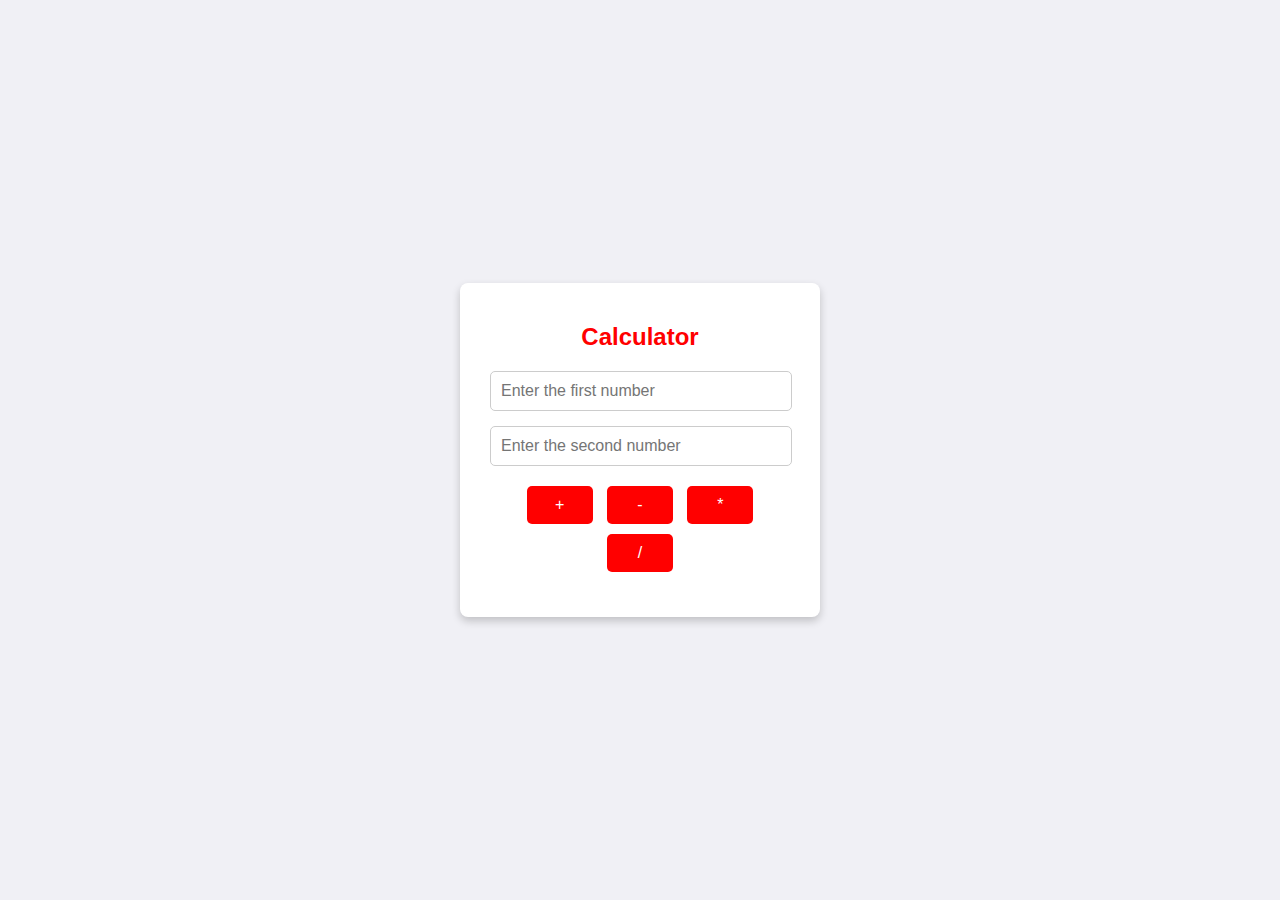
<file: index.html>
<!DOCTYPE html>
<html lang="en">
<head>
  <meta charset="UTF-8">
  <meta name="viewport" content="width=device-width, initial-scale=1.0">
  <title>Simple Calculator</title>
  <link rel="stylesheet" href="style.css">
</head>
<body>
  <div class="calculator">
    <h2> Calculator</h2>
    <input type="number" id="number1" placeholder="Enter the first number">
    <input type="number" id="number2" placeholder="Enter the second number">
    <div>
      <button onclick="calculate('+')">+</button>
      <button onclick="calculate('-')">-</button>
      <button onclick="calculate('*')">*</button>
      <button onclick="calculate('/')">/</button>
    </div>
    <div id="result"></div>
  </div>
  <script>
    function calculate(operation) {
      const num1 = document.getElementById('number1').value;
      const num2 = document.getElementById('number2').value;
      const resultDiv = document.getElementById('result');
      if (num1 === '' || num2 === '') {
        resultDiv.innerText = "Both inputs must not be empty.";
        return;
      }
      const number1 = parseFloat(num1);
      const number2 = parseFloat(num2);
      if (operation === '/' && number2 === 0) {
        resultDiv.innerText = "Cannot divide by zero.";
        return;
      }
      let result;
      switch (operation) {
        case '+':
          result = number1 + number2;
          break;
        case '-':
          result = number1 - number2;
          break;
        case '*':
          result = number1 * number2;
          break;
        case '/':
          result = number1 / number2;
          break;
      }
      resultDiv.innerText = `Result: ${result}`;
    }
  </script>
</body>
</html>
</file>
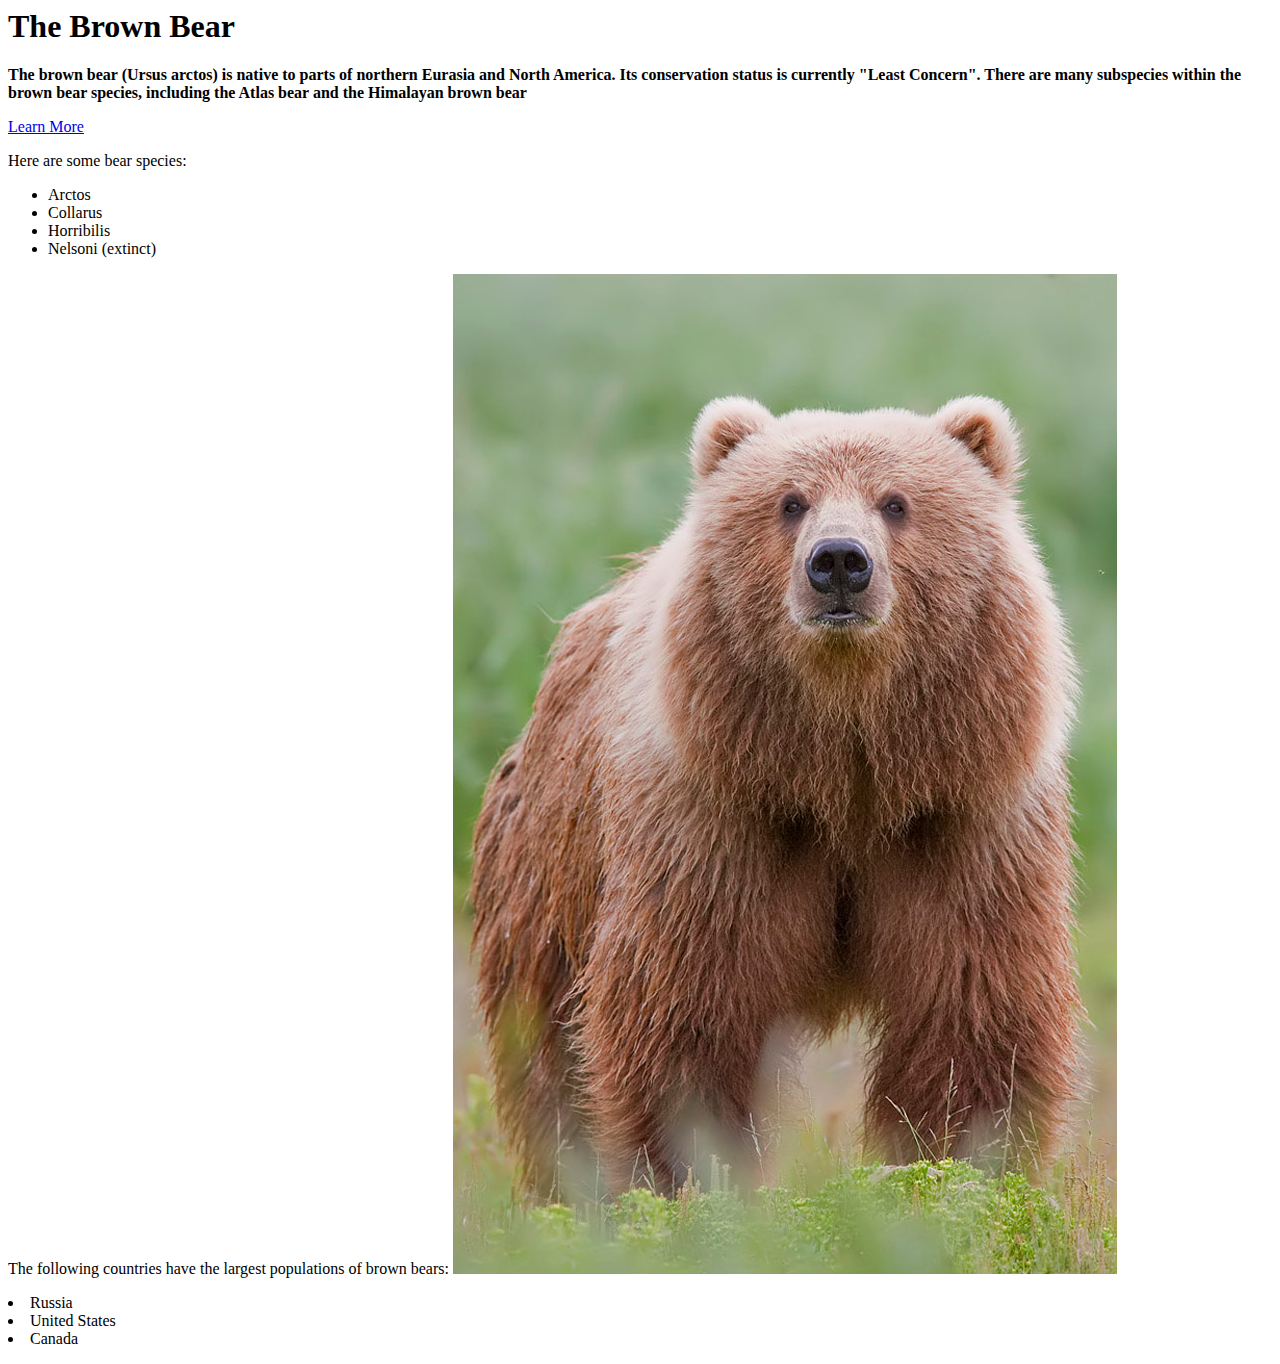
<file: bear/index.html>
<html>
    <head>
        <meta charset="UTF-8">
        <meta name="viewport" content="width=device-width, initial-scale=1.0">
        <title>Brown Bear</title>
    </head>
    <body>
        <h1>The Brown Bear</h1>
        <p>
            <strong>The brown bear (Ursus arctos) is native to parts of northern Eurasia and North America. Its conservation status is currently
                "Least Concern". There are many subspecies within the brown bear species, including the Atlas bear and the Himalayan brown bear
            </strong>
        </p>
        <p>
            <a href="https://en.wikipedia.org/wiki/Brown_bear">Learn More</a>
        </p>
        <p>
            Here are some bear species:
            <ul>
                <li>Arctos</li>
                <li>Collarus</li>
                <li>Horribilis</li>
                <li>Nelsoni (extinct)</li>
            </ul>
        </p>
        <p>
            The following countries have the largest populations of brown bears:
            <img src="R.jpg"
            <ol>
                <li>Russia </li>
                <li>United States</li>
                <li>Canada</li>
            </ol>
        </p>
    </body>
</html>
</file>
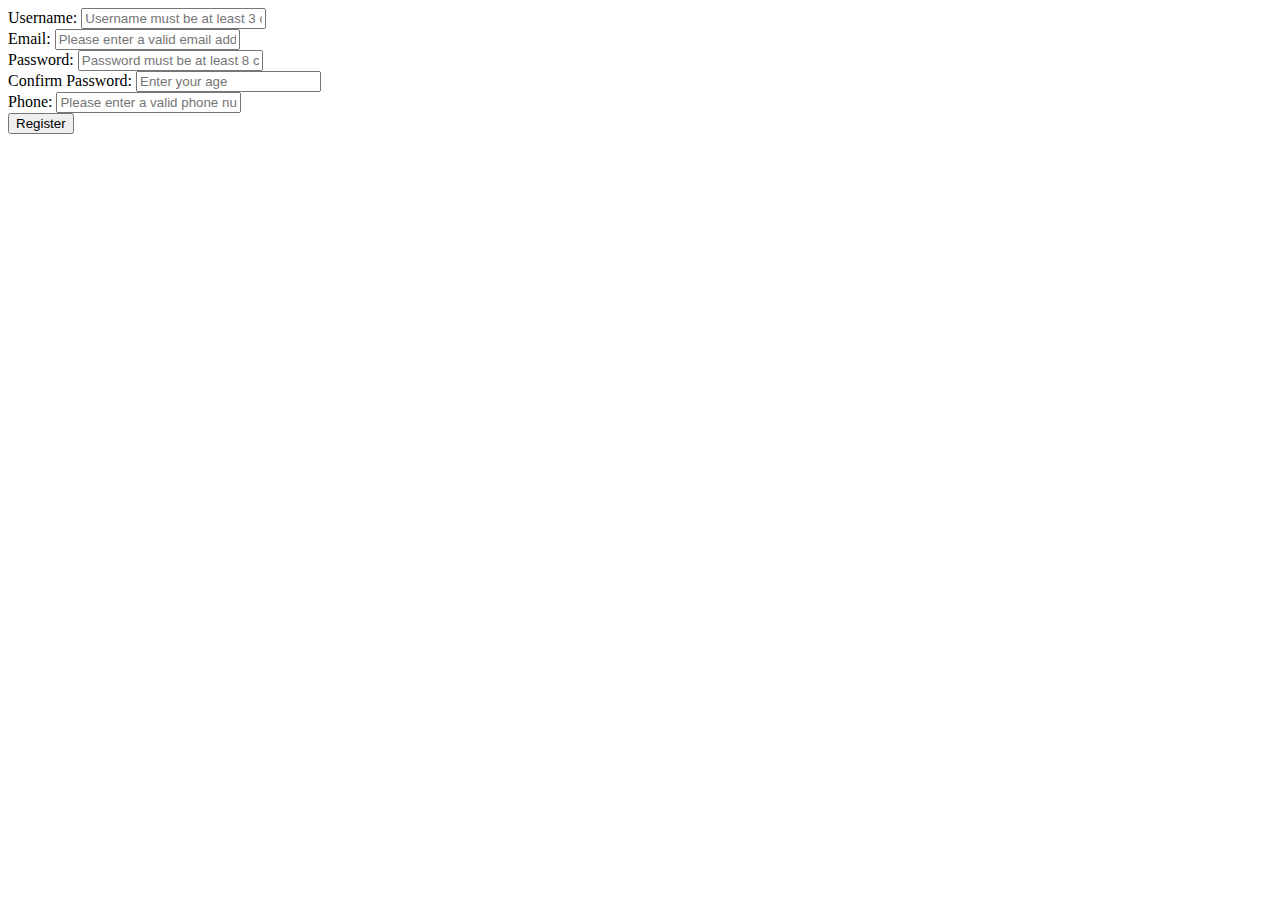
<file: btvndom/index.html>
<!DOCTYPE html>
<html lang="en">
<head>
    <meta charset="UTF-8">
    <meta name="viewport" content="width=device-width, initial-scale=1.0">
    <title>HTML Form</title>
</head>
<body>
    <form>
        <label for="Username">Username:</label>
        <input type="text" name="name" placeholder="Username must be at least 3 characters long" required>
        <br>
        <label for="email">Email:</label>
        <input type="email" name="email" placeholder="Please enter a valid email address" required>
        <br>
        <label for="password">Password:</label>
        <input type="password" id="password" placeholder="Password must be at least 8 characters long and contain at least one number and one special character">       
        <br>
        <label for="confirm password">Confirm Password:</label>
        <input type="password" id="password" placeholder="Enter your age" required>
        <br>
        <label for="phone">Phone:</label>
        <input type="tel" id="phone" placeholder="Please enter a valid phone number(e.g., XXX-XXX-XXXX)" required>
        <br>
        <button type="Register">Register</button>
    </form>
</body>
</html>
</file>
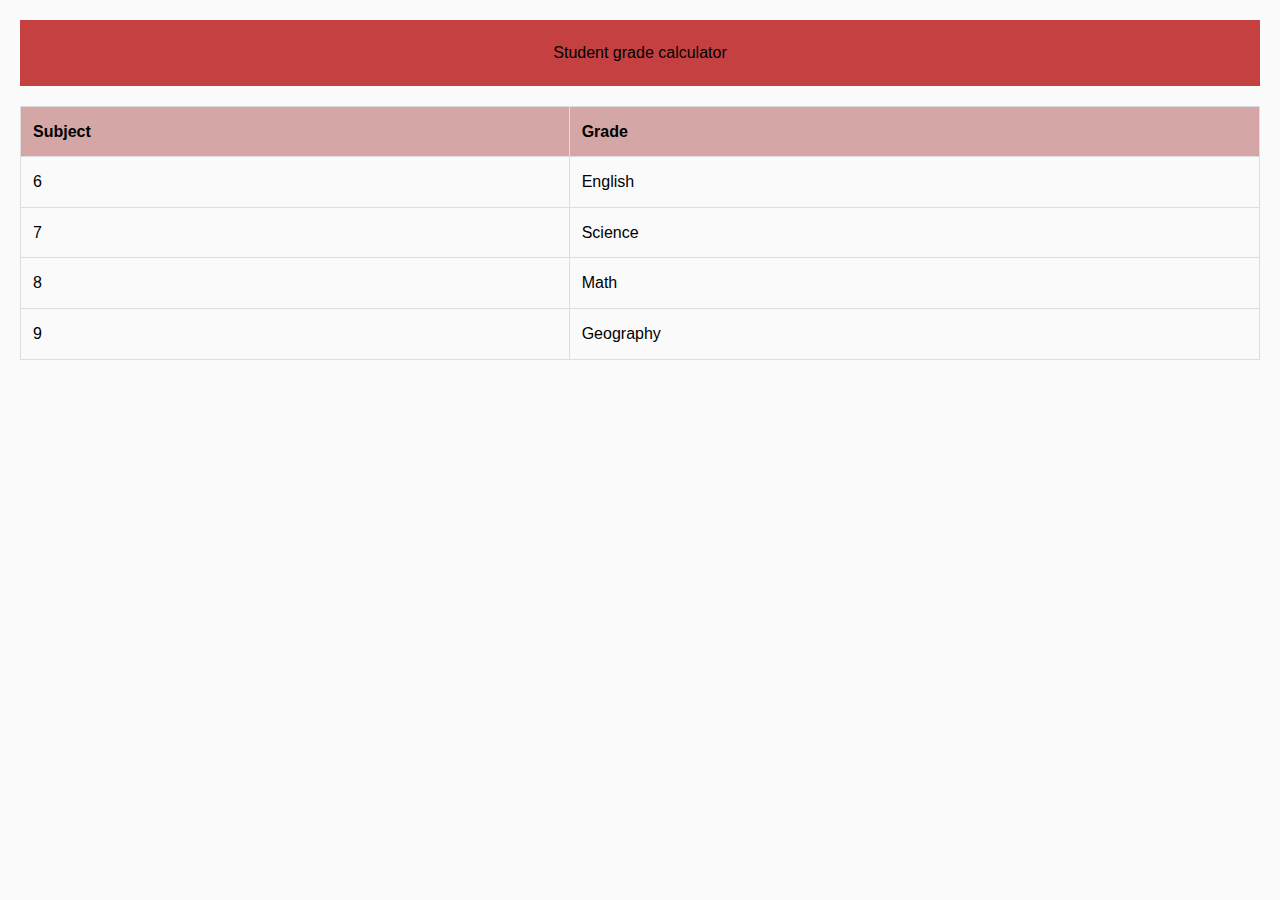
<file: finaltestb1/index.html>
<!DOCTYPE html>
<html lang="en">
<head>
    <meta charset="UTF-8">
    <meta name="viewport" content="width=device-width, initial-scale=1.0">
    <title>Document</title>
    <link rel="stylesheet" href="style.css">
</head>
<body>

<header id="main-header">Student grade calculator</header>

    <table>
        <tr>
            <th>Subject</th>
            <th>Grade</th>
        </tr>
        <tr>
            <td>6</td>
            <td>English</td>
        </tr>
        <tr>
            <td>7</td>
            <td>Science</td>
        </tr>
        <tr>
            <td>8</td>
            <td>Math</td>
        </tr>
        <tr>
            <td>9</td>
            <td>Geography</td>
        </tr>
    </table>
</body>
</html>
</file>
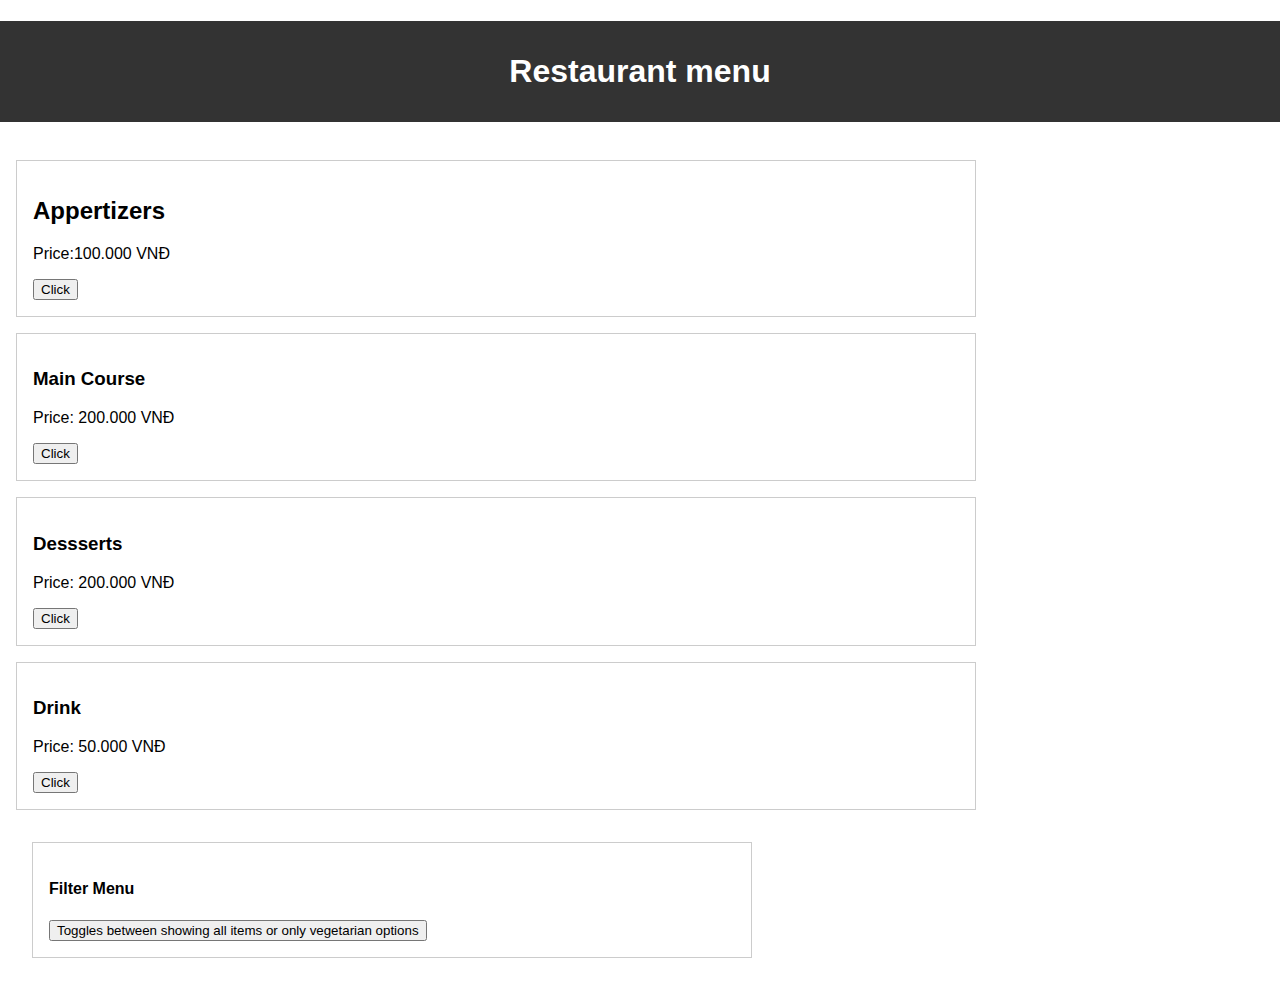
<file: finaltestb2/index.html>
<!DOCTYPE html>
<html lang="vi">
<head>
    <meta charset="UTF-8">
    <meta name="viewport" content="width=device-width, initial-scale=1.0">
    <title>Restaurant menu</title>
    <link rel="stylesheet" href="style.css"> 
</head>
<body>
          <h1>Restaurant menu</h1>
    <section>
        <article>
            <h2>Appertizers</h2>
            <p>Price:100.000 VNĐ</p>
            <button>Click</button>
        </article>
        
        <article>
            <h3>Main Course</h3>
            <p>Price: 200.000 VNĐ</p>
            <button>Click</button>
        </article>
        <article>
            <h3>Dessserts</h3>
            <p>Price: 200.000 VNĐ</p>
            <button>Click</button>
        </article>
        <article>
            <h3>Drink</h3>
            <p>Price: 50.000 VNĐ</p>
            <button>Click</button>
        </article>
        <section>
            <article>
                <h4> Filter Menu</h4>
                <button>Toggles between showing all items or only vegetarian options</button>
            </article>
        </section>
</body>
</html>
</file>
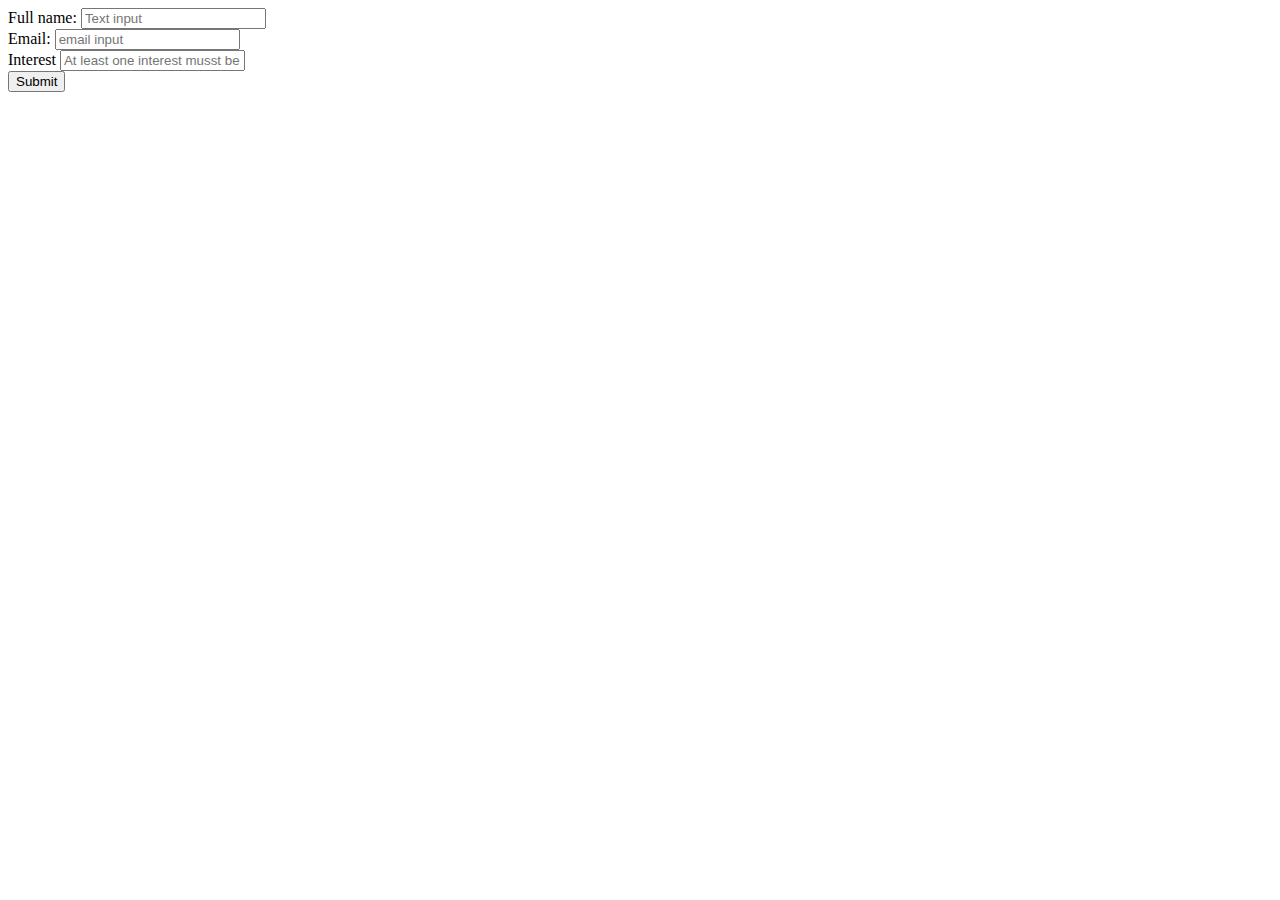
<file: finaltestb3/index.html>
<!DOCTYPE html>
<html lang="en">
<head>
    <meta charset="UTF-8">
    <meta name="viewport" content="width=device-width, initial-scale=1.0">
    <title>Document</title>
</head>
<body>
    <form>
        <label for="name">Full name:</label>
        <input type="text" name="name" placeholder="Text input" required>
        <br>
        <label for="email">Email:</label>
        <input type="email" name="email" placeholder="email input" required>
        <br>
        <!--checkbox-->
        <label for="tos">Interest</label>
        <input checkbox="radio" id="male" placeholder="At least one interest musst be selcted">
        <br>
        <button type="submit">Submit</button>
    </form>
</body>
</html>
</file>
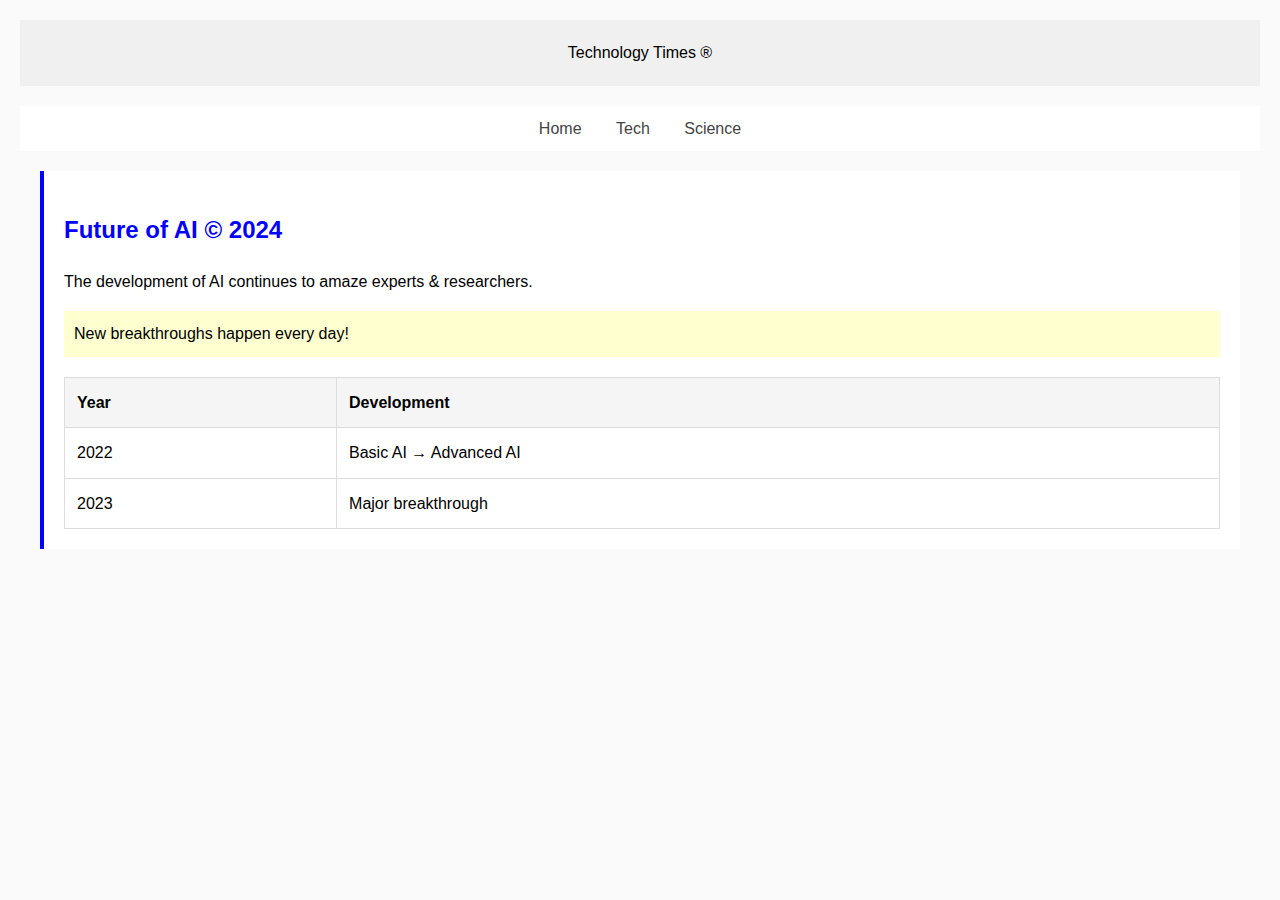
<file: mid/index.html>
<!DOCTYPE html>
<html lang="en">
<head>
    <meta charset="UTF-8">
    <meta name="viewport" content="width=device-width, initial-scale=1.0">
    <title>Technology Times ®</title>
    <link rel="stylesheet" href="style.css">
</head>
<body>

<header id="main-header">Technology Times ®</header>
<nav class="main-nav">
    <a href="#" class="nav-link">Home</a>
    <a href="#" class="nav-link">Tech</a>
    <a href="#" class="nav-link">Science</a>
</nav>

<div class="featured-article tech-article">
    <h2 style="color: blue;">Future of AI © 2024</h2>
    <p>The development of AI continues to amaze experts & researchers.</p>
    <div class="highlight">New breakthroughs happen every day!</div>
    <table>
        <tr>
            <th>Year</th>
            <th>Development</th>
        </tr>
        <tr>
            <td>2022</td>
            <td>Basic AI → Advanced AI</td>
        </tr>
        <tr>
            <td>2023</td>
            <td>Major breakthrough</td>
        </tr>
    </table>
</div>

</body>
</html>
</file>
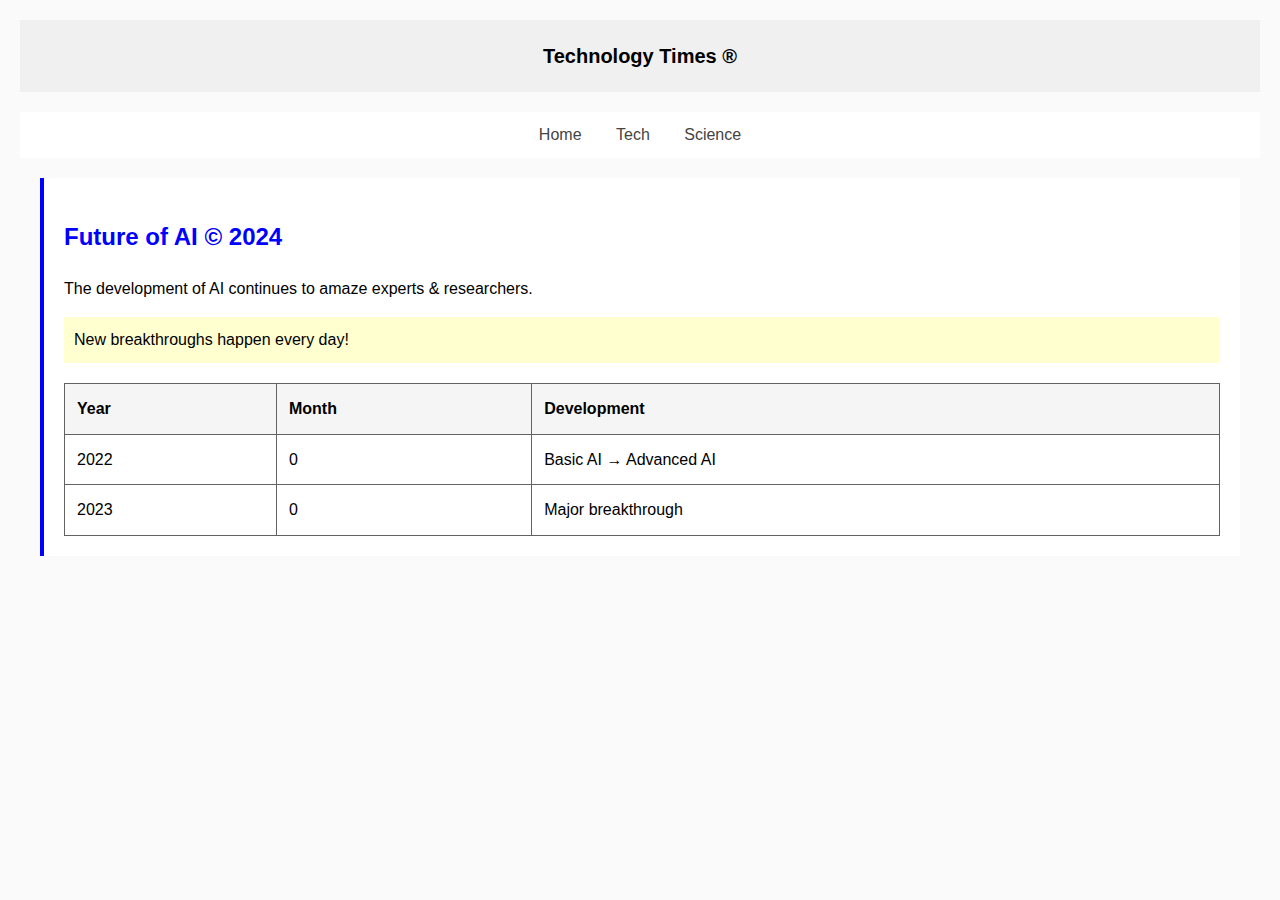
<file: structure/index.html>
<!DOCTYPE html>
<html lang="en">
<head>
    <meta charset="UTF-8">
    <meta name="viewport" content="width=device-width, initial-scale=1.0">
    <title>Technology Times ®</title>
    <link rel="stylesheet" href="style.css">
</head>
<body>

<header id="main-header"> <strong>Technology Times ®</strong></header>
<nav class="main-nav">
    <a href="#" class="nav-link">Home</a>
    <a href="#" class="nav-link">Tech</a>
    <a href="#" class="nav-link">Science</a>
</nav>

<div class="featured-article tech-article">
    <h2 style="color: blue;">Future of AI © 2024</h2>
    <p>The development of AI continues to amaze experts & researchers.</p>
    <div class="highlight">New breakthroughs happen every day!</div>
    <table>
        <tr>
            <th>Year</th>
            <th>Month</th>
            <th>Development</th>
        </tr>
        <tr>
            <td>2022</td>
            <td>0</td>
            <td>Basic AI → Advanced AI</td>
        </tr>
        <tr>
            <td>2023</td>
            <td>0</td>
            <td>Major breakthrough</td>
        </tr>
    </table>
</div>

</body>
</html>
</file>
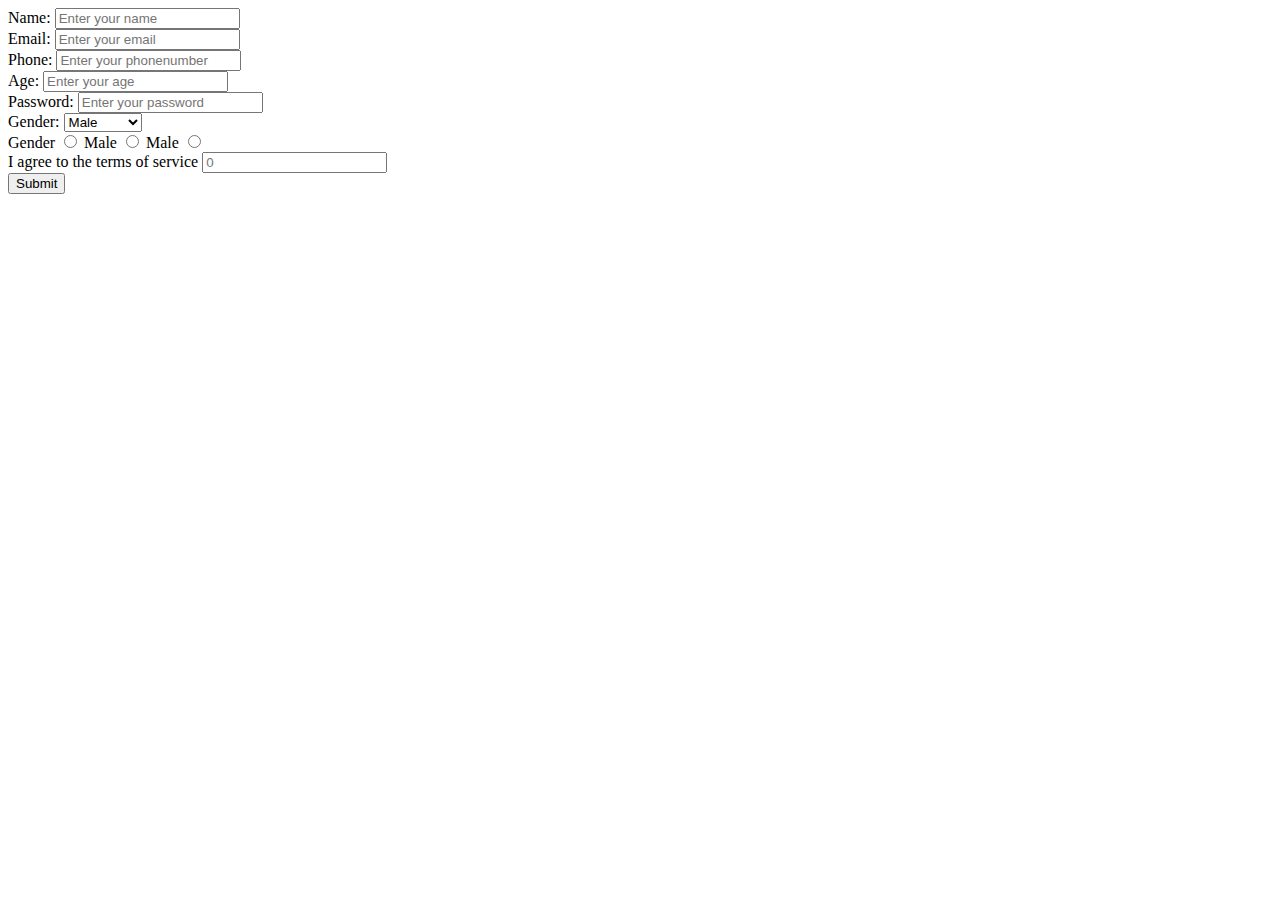
<file: w13/index.html>
<!DOCTYPE html>
<html lang="en">
<head>
    <meta charset="UTF-8">
    <meta name="viewport" content="width=device-width, initial-scale=1.0">
    <title>HTML Form</title>
</head>
<body>
    <form>
        <label for="name">Name:</label>
        <input type="text" name="name" placeholder="Enter your name" required>
        <br>
        <label for="email">Email:</label>
        <input type="email" name="email" placeholder="Enter your email" required>
        <br>
        <label for="phone">Phone:</label>
        <input type="tel" id="phone" placeholder="Enter your phonenumber" required>
        <br>
        <label for="age">Age:</label>
        <input type="number" id="age" placeholder="Enter your age" required>
        <br>
        <label for="password">Password:</label>
        <input type="password" id="password" placeholder="Enter your password">
        <br>
        <!--dropdown-->
        <label for="gender">Gender:</label>
        <select name="gender" id="gender">
            <option value="0">Male</option>
            <option value="1">Female</option>
            <option value="2">No prefer</option>
        </select>
        <br>
        <!--radio-->
        <label for="gender 2">Gender</label>
        <input type="radio" id="male" value="Male" name="gender2">
        <label for="male">Male</label>
        <input type="radio" id="female" value="Female" name="gender2">
        <label for="male">Male</label>
        <input type="radio" id="no prefer" value="NO prefer" name="gender2">
        <br>
        <!--checkbox-->
        <label for="tos">I agree to the terms of service</label>
        <input checkbox="radio" id="male" placeholder="0">
        <br>
        <button type="submit">Submit</button>
    </form>
</body>
</html>
</file>
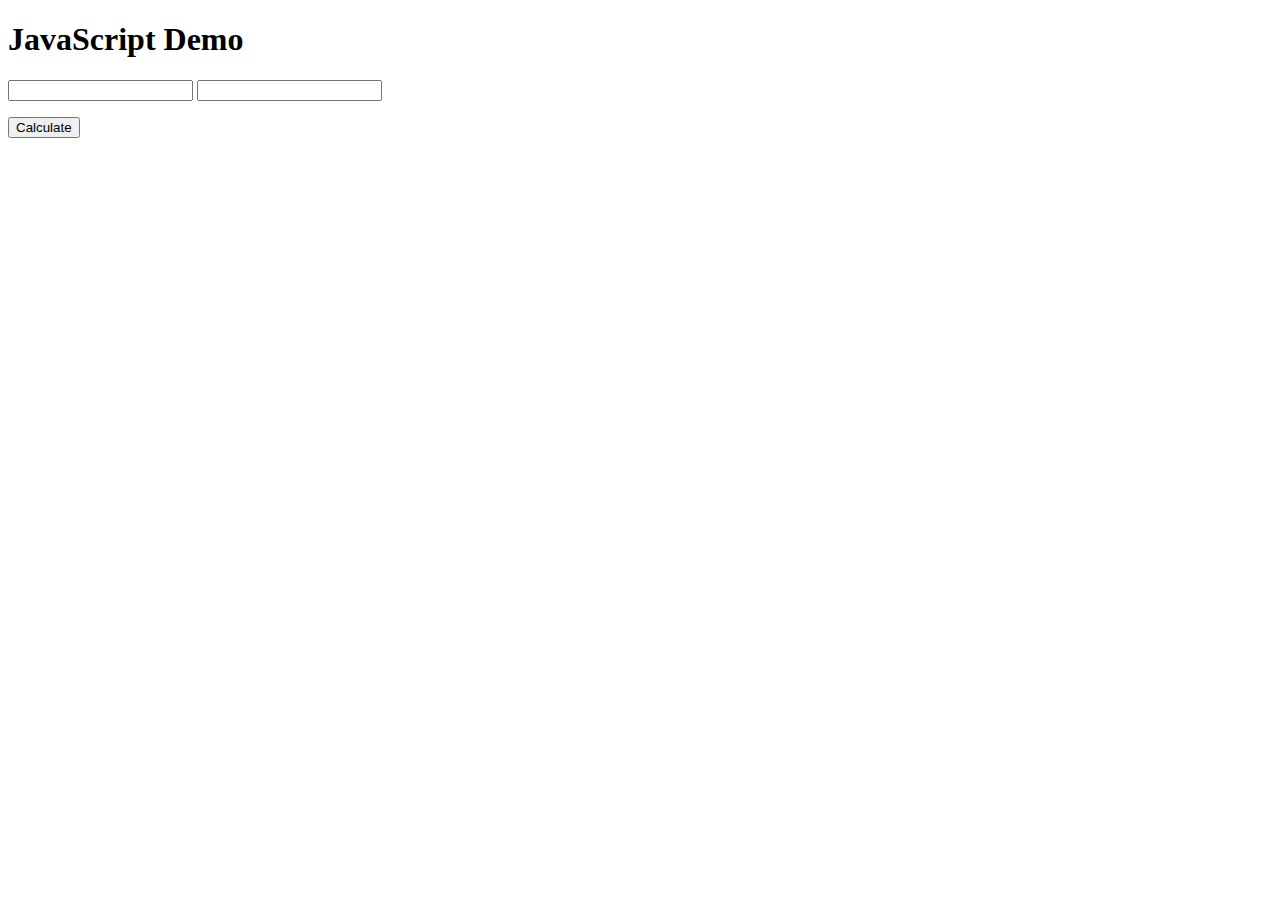
<file: w8/index.html>
<!DOCTYPE html>
<html lang="en">
<head>
    <meta charset="UTF-8">
    <meta name="viewport" content="width=device-width, initial-scale=1.0">
    <title>JavaScript Demo</title>
</head>
<body>
    <h1>JavaScript Demo </h1>
    <input type="text" id="a_value">
    <input type="text" id="b_value">
    <p id="result"></p>
    <button type="button" onclick=calculate()>Calculate</button> 
    <script>
        function calculate(){
            var a = document.getElementById("a_value").value;
            var b = document.getElementById("b_value").value;
            var result = parseInt(a) + parseInt(b);
            document.getElementById("result").innerHTML= "Result:"+ result;        }
    </script>
</body>
</html>
</file>
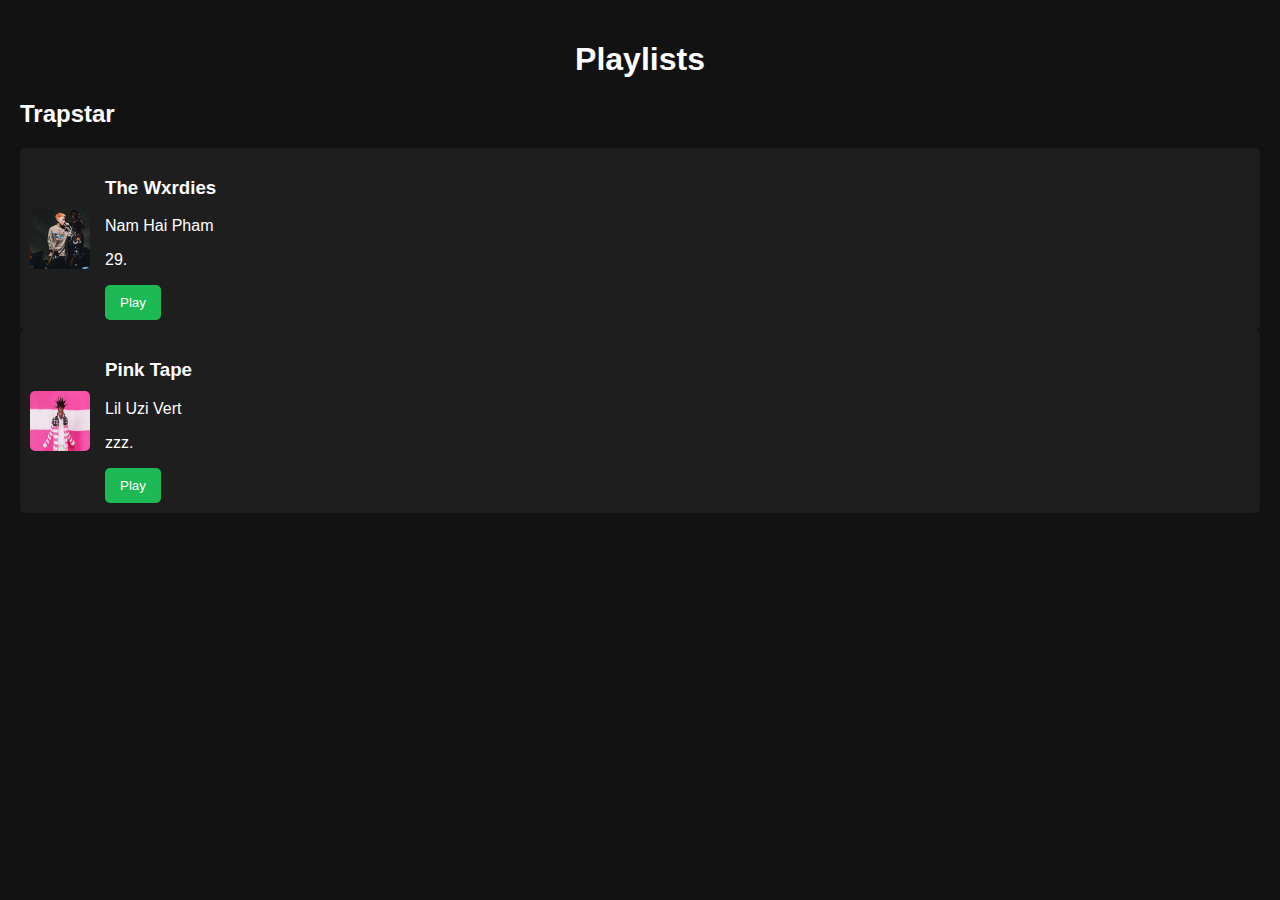
<file: 16/12/index.html>
<!DOCTYPE html>
<html lang="en">
<head>
    <meta charset="UTF-8">
    <meta name="viewport" content="width=device-width, initial-scale=1.0">
    <title>My Music Playlists</title>
    <link rel="stylesheet" href="style.css">
</head>
<body>
    <header>
        <h1>Playlists</h1>
    </header>
    <main>
        <div class="playlist" id="chill-vibes">
            <h2>Trapstar</h2>
            <div class="track" data-audio="audio/track1.mp3">
                <img src="OIP.jpg" alt="Track 1 Cover">
                <div class="track-info">
                    <h3>The Wxrdies</h3>
                    <p>Nam Hai Pham</p>
                    <p>29.</p>
                    <button class="play-button">Play</button>
                </div>
            </div>
            <div class="track" data-audio="audio/track2.mp3">
                <img src="Lil-Uzi-Vert-Pink-Tape-album-cover-header.jpg" alt="Track 2 Cover">
                <div class="track-info">
                    <h3>Pink Tape</h3>
                    <p>Lil Uzi Vert</p>
                    <p>zzz.</p>
                    <button class="play-button">Play</button>
                </div>
            </div>
        </div>
    </main>
</body>
</html>
</file>
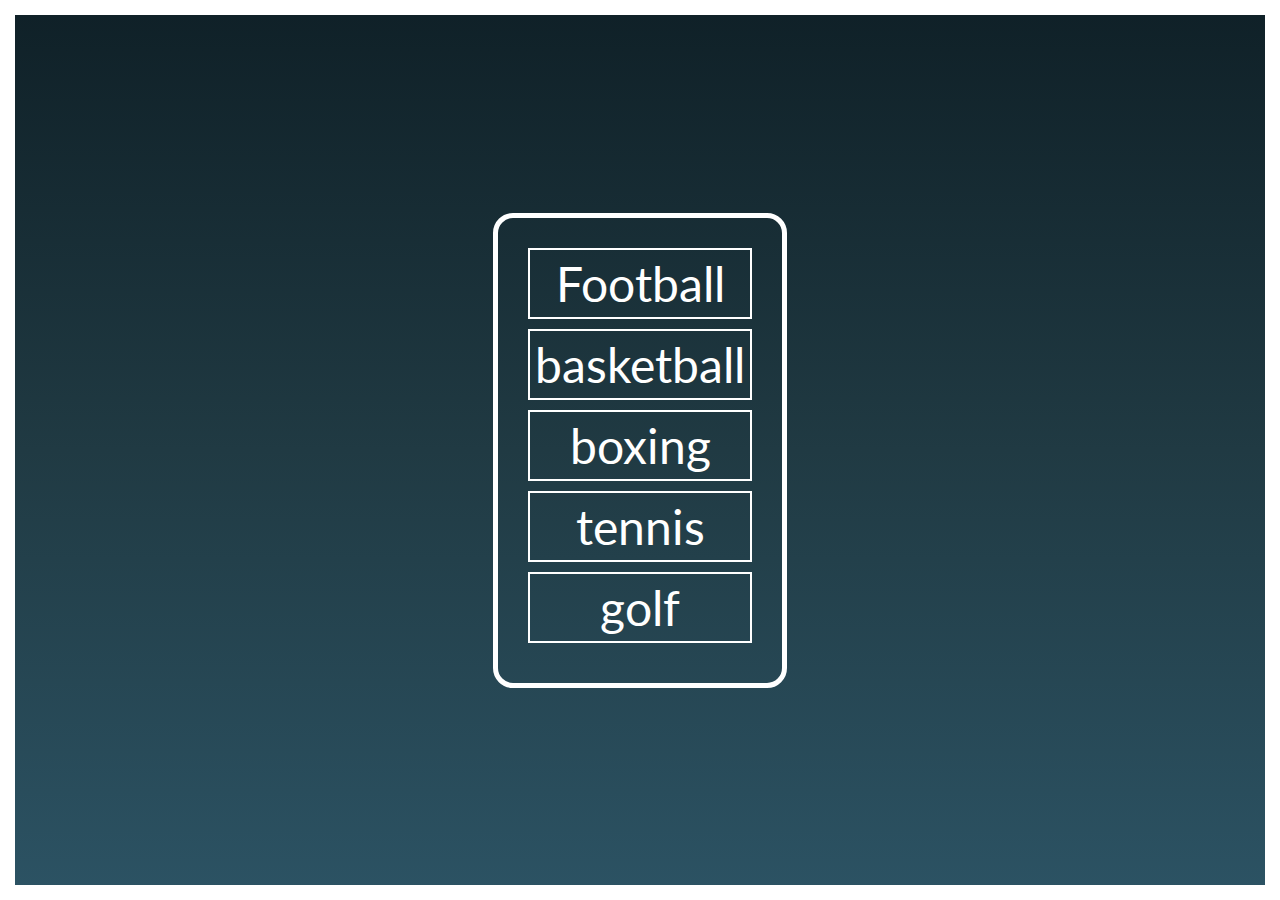
<file: DOM/index (10).html>
<!DOCTYPE html>
<html lang="en">

<head>
    <meta charset="UTF-8">
    <meta http-equiv="X-UA-Compatible" content="IE=edge">
    <meta name="viewport" content="width=device-width, initial-scale=1.0">
    <title>Master DOM Manipulation: Part 1</title>
    <style>

        @import url('https://fonts.googleapis.com/css2?family=Lato&display=swap');

        
        *     {
            list-style: none;
            padding: 0;
            margin: 0;
            box-sizing: border-box;
        }

        body {
            background: linear-gradient(
            #0f2027,
            #203a43, 
            #2c5364);
            height: 100vh;
            font-family: 'Lato', sans-serif;
            border: solid 15px #fff;
            display: flex;
            justify-content: center;
            align-items: center;
            font-size: 4rem;

        }
      
      #sports {
          border: solid 5px #fff;
          padding: 30px;
          border-radius: 20px;
          font-size: 3rem;
          text-align: center;
          color: #fff;
      }

      #sports li {
          margin-bottom: 10px;
          border: solid 2px #fff;
          padding: 5px;
          cursor: pointer;

      }

      .div2 {
          border: solid 10px #fff;
          border-radius: 20px;
          font-size: 3.5rem;
          text-align: center;
          padding: 80px;
          color: #fff;

      }
      .div1 {
          border: solid 5px #fff;
          border-radius: 20px;
          font-size: 3.5rem;
          text-align: center;
          padding: 50px;
          color: #fff;
          

      }

      button {
          display: block;
          font-size: 30px;
        background: none;
        border: solid 2px #fff;
        color: #fff;
        border-radius: 10px;
        padding: 10px 30px;
        margin-top: 10px;
      }

     
    </style>
</head>

<body>



        <ul id="sports">
            <li id="football">Football</li>
            <li id="basketball">basketball</li>
            <li id="boxing">boxing</li>
            <li id="tennis">tennis</li>
        <li id="golf">golf</li>
        </ul>


    
 
</body>


<script src="app.js"></script>

</html>
</file>
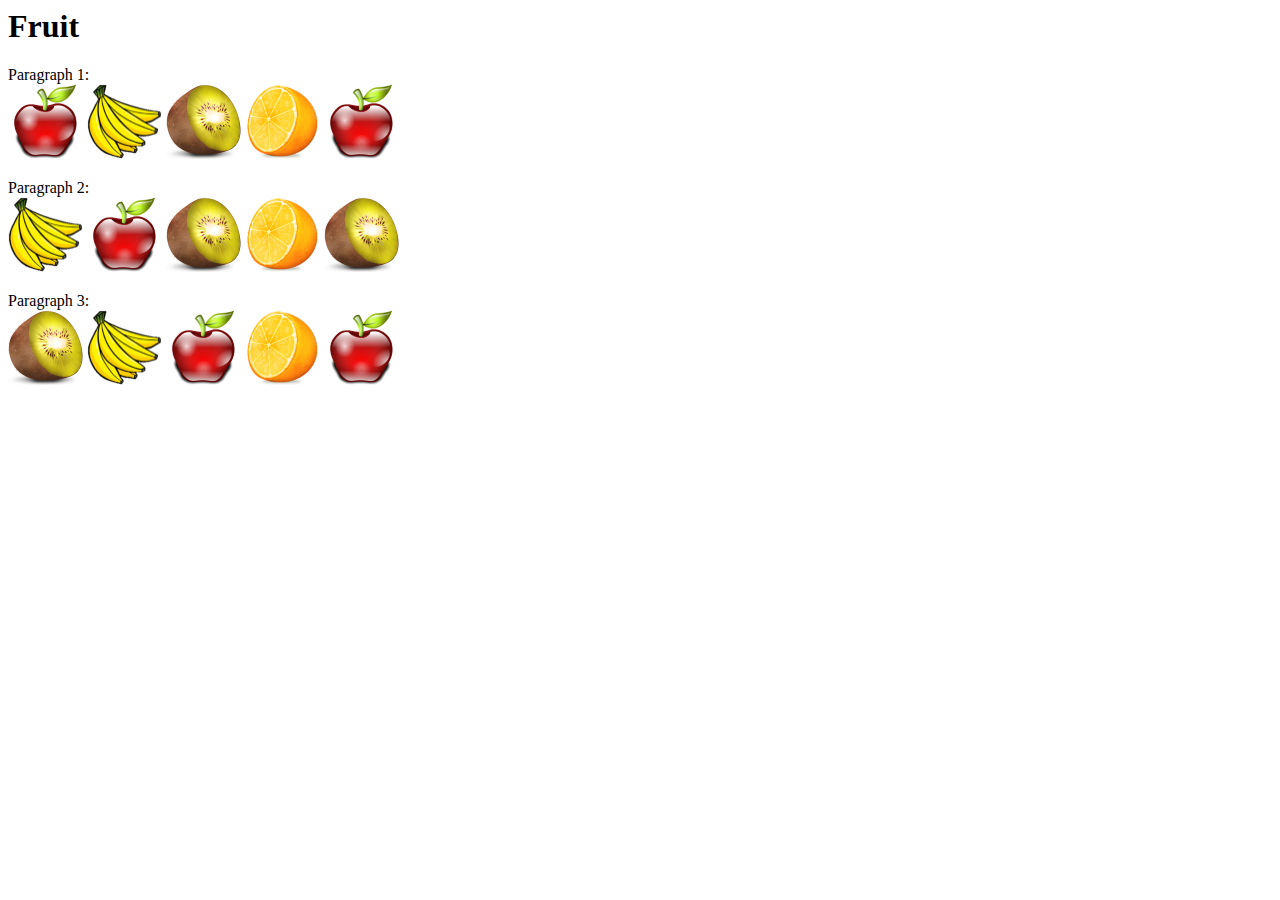
<file: hoaqua/index (9).html>
<html></html>
<body>

<header>
    <h1>Fruit</h1>
</header>

<p>
    Paragraph 1: <br>
    <img src="apple.png" alt="Fruit 5">
    <img src="banana.png" alt="Fruit 6">
    <img src="kiwi.png" alt="Fruit 7">
    <img src="orange.png" alt="Fruit 8">
    <img src="apple.png" alt="Fruit 9">
</p>

<p>
    Paragraph 2: <br>
    <img src="banana.png" alt="Fruit 10">
    <img src="apple.png" alt="Fruit 11">
    <img src="kiwi.png" alt="Fruit 12">
    <img src="orange.png" alt="Fruit 13">
    <img src="kiwi.png" alt="Fruit 14">
</p>

<p>
    Paragraph 3: <br>
    <img src="kiwi.png" alt="Fruit 15">
    <img src="banana.png" alt="Fruit 16">
    <img src="apple.png" alt="Fruit 17">
    <img src="orange.png" alt="Fruit 18">
    <img src="apple.png" alt="Fruit 19">
</p>

</body>
</html>
</file>
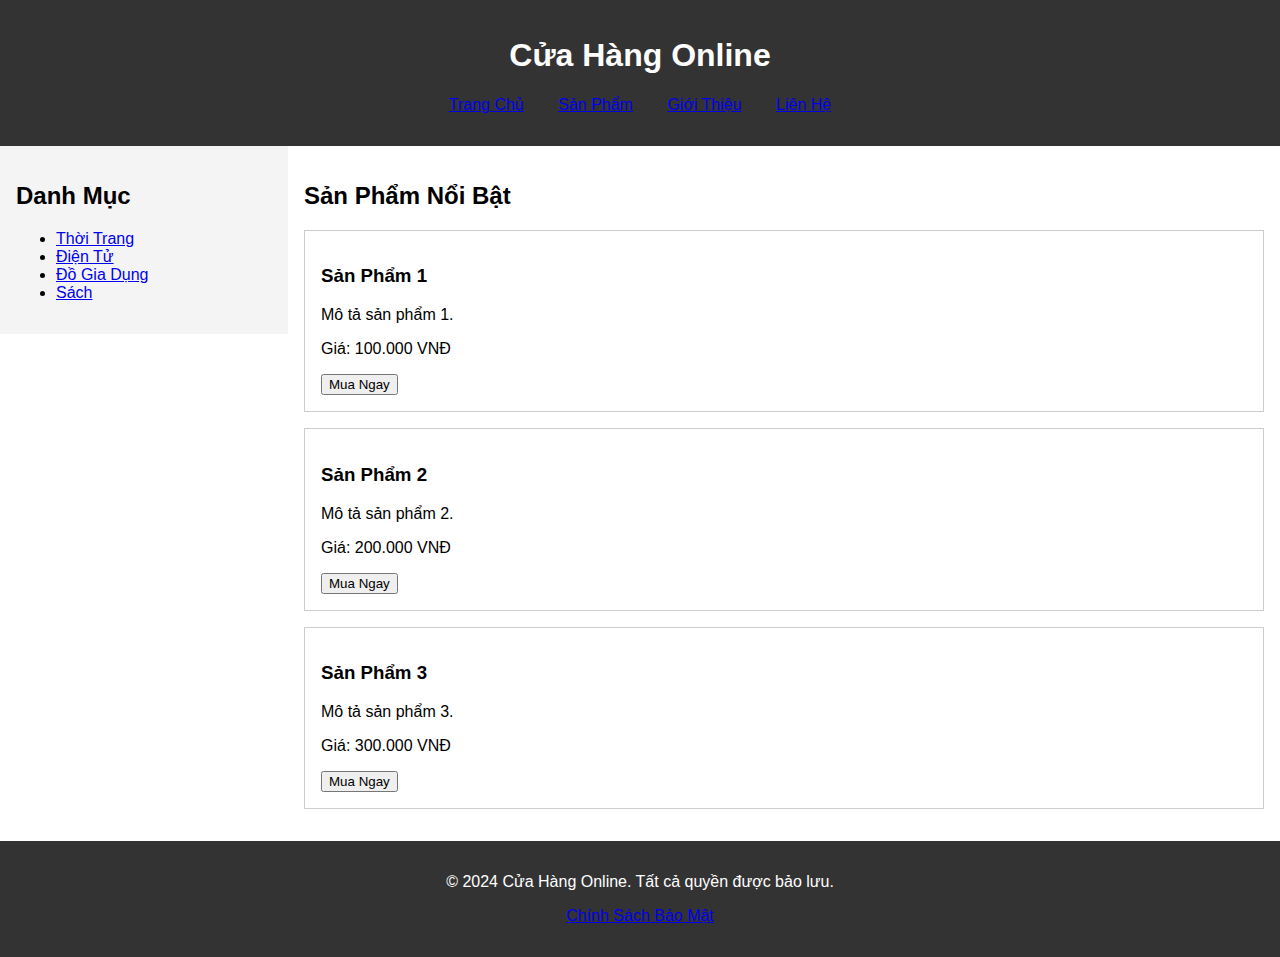
<file: shop/index (7).html>
<!DOCTYPE html>
<html lang="vi">
<head>
    <meta charset="UTF-8">
    <meta name="viewport" content="width=device-width, initial-scale=1.0">
    <title>Cửa Hàng Online</title>
    <link rel="stylesheet" href="styles.css"> 
</head>
<body>
    <header>
        <h1>Cửa Hàng Online</h1>
        <nav>
            <ul>
                <li><a href="#">Trang Chủ</a></li>
                <li><a href="#">Sản Phẩm</a></li>
                <li><a href="#">Giới Thiệu</a></li>
                <li><a href="#">Liên Hệ</a></li>
            </ul>
        </nav>
    </header>
    
    <aside>
        <h2>Danh Mục</h2>
        <ul>
            <li><a href="#">Thời Trang</a></li>
            <li><a href="#">Điện Tử</a></li>
            <li><a href="#">Đồ Gia Dụng</a></li>
            <li><a href="#">Sách</a></li>
        </ul>
    </aside>
    
    <section>
        <h2>Sản Phẩm Nổi Bật</h2>
        <article>
            <h3>Sản Phẩm 1</h3>
            <p>Mô tả sản phẩm 1.</p>
            <p>Giá: 100.000 VNĐ</p>
            <button>Mua Ngay</button>
        </article>
        
        <article>
            <h3>Sản Phẩm 2</h3>
            <p>Mô tả sản phẩm 2.</p>
            <p>Giá: 200.000 VNĐ</p>
            <button>Mua Ngay</button>
        </article>
        
        <article>
            <h3>Sản Phẩm 3</h3>
            <p>Mô tả sản phẩm 3.</p>
            <p>Giá: 300.000 VNĐ</p>
            <button>Mua Ngay</button>
        </article>
    </section>
    
    <footer>
        <p>&copy; 2024 Cửa Hàng Online. Tất cả quyền được bảo lưu.</p>
        <p><a href="#">Chính Sách Bảo Mật</a></p>
    </footer>
</body>
</html>
</file>
<file: style.css>
body {
    font-family: Arial, sans-serif;
    background-color: #f0f0f5;
    margin: 0;
    display: flex;
    justify-content: center;
    align-items: center;
    height: 100vh;
  }
  
  .calculator {
    background: #ffffff;
    padding: 20px 30px;
    border-radius: 8px;
    box-shadow: 0 4px 8px rgba(0, 0, 0, 0.2);
    text-align: center;
    width: 300px;
  }
  
  h2 {
    margin-bottom: 20px;
    color: red;
  }
  
  input[type="number"] {
    width: calc(100% - 20px);
    padding: 10px;
    margin-bottom: 15px;
    font-size: 16px;
    border: 1px solid #ccc;
    border-radius: 5px;
  }
  
  button {
    width: 22%;
    padding: 10px 0;
    margin: 5px;
    font-size: 16px;
    color: #ffffff;
    background-color: red;
    border: none;
    border-radius: 5px;
    cursor: pointer;
    transition: background-color 0.3s;
  }
  
  button:hover {
    background-color: #0056b3;
  }
  
  #result {
    margin-top: 20px;
    font-size: 18px;
    font-weight: bold;
    color: #333;
  }
</file>
<file: finaltestb1/style.css>
body {
    font-family: Arial, sans-serif;
    line-height: 1.6;
    margin: 0;
    padding: 20px;
    background-color: #fafafa;
}

#main-header {
    background-color: #c54141;
    padding: 20px;
    margin-bottom: 20px;
    text-align: center;
}

table {
    border-collapse: collapse;
    width: 100%;
    margin-top: 20px;
}

th, td {
    padding: 12px;
    border: 1px solid #ddd;
    text-align: left;
}

.highlight {
    background-color: #ffffd0;
    padding: 10px;
}

th {
    background-color: #d4a6a6;
}

tr:hover {
    background-color: #f9f9f9;
}
</file>
<file: finaltestb2/style.css>
body {
    font-family: Arial, sans-serif;
    margin: 0;
    padding: 0;
}

header, h1 {
    background-color: #333;
    color: white;
    padding: 1em 0;
    text-align: center;
}


aside {
    float: left;
    width: 20%;
    padding: 1em;
    background: #f4f4f4;
}

section {
    float: left;
    width: 75%;
    padding: 1em;
}

article {
    border: 1px solid #ccc;
    margin-bottom: 1em;
    padding: 1em;

}
</file>
<file: mid/style.css>
body {
    font-family: Arial, sans-serif;
    line-height: 1.6;
    margin: 0;
    padding: 20px;
    background-color: #fafafa;
}

#main-header {
    background-color: #f0f0f0;
    padding: 20px;
    margin-bottom: 20px;
    text-align: center;
}

.main-nav {
    padding: 10px;
    background-color: #fff;
    margin: 10px 0;
    text-align: center;
}

.nav-link {
    color: #444;
    text-decoration: none;
    padding: 5px 10px;
}

.nav-link + .nav-link {
    margin-left: 10px;
}

.featured-article.tech-article {
    border-left: 4px solid blue;
    padding: 20px;
    margin: 20px;
    background-color: #fff;
}

article p {
    line-height: 1.6;
    margin-bottom: 15px;
    color: #333;
}

article > h2 {
    color: navy;
    margin-bottom: 20px;
}

h2 + .article-content {
    margin-top: 20px;
}

table {
    border-collapse: collapse;
    width: 100%;
    margin-top: 20px;
}

th, td {
    padding: 12px;
    border: 1px solid #ddd;
    text-align: left;
}

.highlight {
    background-color: #ffffd0;
    padding: 10px;
}

th {
    background-color: #f5f5f5;
}

tr:hover {
    background-color: #f9f9f9;
}
</file>
<file: structure/style.css>
#main-header {
    background-color: #f0f0f0;
    padding: 20px;
    margin-bottom: 20px;
    text-align: center;
    font-size: 20px;
}

.main-nav {
    padding: 10px;
    background-color: #fff;
    margin: 10px 0;
    text-align: center;
}

.featured-article.tech-article {
    border-left: 4px solid blue;
    padding: 20px;
    margin: 20px;
    background-color: #fff;
}

article p {
    line-height: 1.6;
    margin-bottom: 15px;
    color: #2b2727;
}

article > h2 {
    color: navy;
    margin-bottom: 20px;
}

h2 + .article-content {
    margin-top: 20px;
}

table {
    border-collapse: collapse;
    width: 100%;
    margin-top: 20px;
}

[href="#"] {
    color: #444;
    text-decoration: none;
    padding: 5px 10px;
}

th, td {
    padding: 12px;
    border: 1px solid #646161;
    text-align: left;
    font-style: normal;
}

.nav-link + .nav-link {
    margin-left: 10px;
}

.highlight {
    background-color: #ffffd0;
    padding: 10px;
}

th {
    background-color: #f5f5f5;
}

tr:hover {
    background-color: #f9f9f9;
}

body {
    font-family: Arial, sans-serif;
    line-height: 1.6;
    margin: 0;
    padding: 20px;
    background-color: #fafafa;
}
</file>
<file: 16/12/style.css>
body {
    font-family: Arial, sans-serif;
    background-color: #121212;
    color: #ffffff;
    margin: 0;
    padding: 20px;
}

header {
    text-align: center;
    margin-bottom: 20px;
}

.playlist {
    margin-bottom: 30px;
}

.track {
    display: flex;
    align-items: center;
    background-color: #1e1e1e;
    padding: 10px;
    border-radius: 5px;
}

.track img {
    width: 60px;
    height: 60px;
    border-radius: 5px;
    margin-right: 15px;
}

.track-info {
    flex-grow: 1;
}

.play-button {
    background-color: #1db954;
    color: white;
    border: none;
    padding: 10px 15px;
    border-radius: 5px;
    cursor: pointer;
}

.play-button:hover {
    background-color: #1aa34a;
}
</file>
<file: shop/styles.css>
body {
    font-family: Arial, sans-serif;
    margin: 0;
    padding: 0;
}

header, footer {
    background-color: #333;
    color: white;
    padding: 1em 0;
    text-align: center;
}

nav ul {
    list-style: none;
    padding: 0;
}

nav ul li {
    display: inline;
    margin: 0 15px;
}

aside {
    float: left;
    width: 20%;
    padding: 1em;
    background: #f4f4f4;
}

section {
    float: left;
    width: 75%;
    padding: 1em;
}

article {
    border: 1px solid #ccc;
    margin-bottom: 1em;
    padding: 1em;
}

footer {
    clear: both;
}
</file>
